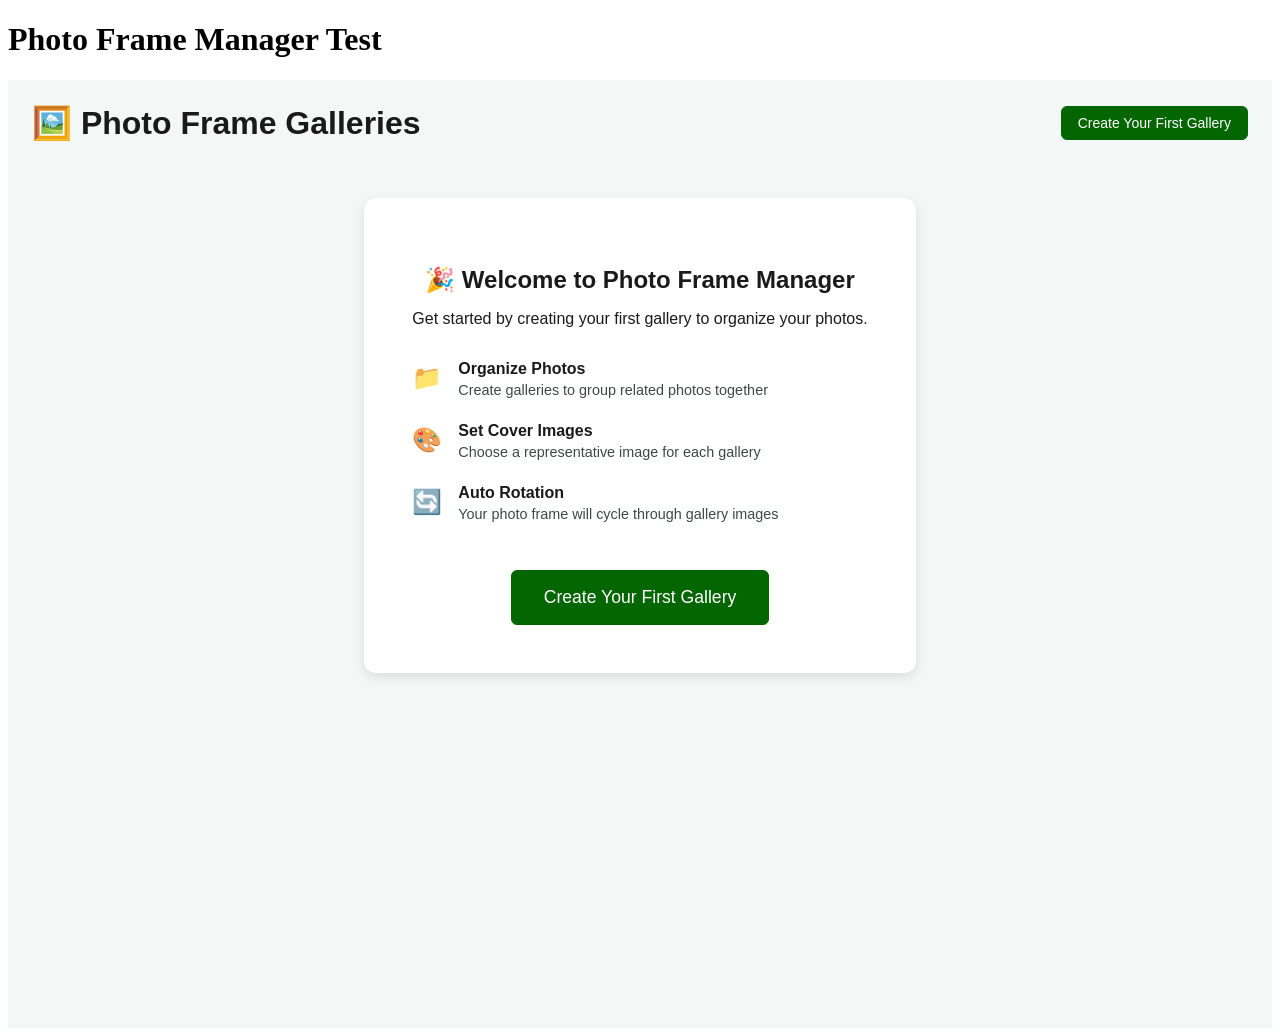
<file: channels/photo_frame/ui/test.html>
<!DOCTYPE html>
<html lang="en">
<head>
    <meta charset="UTF-8">
    <meta name="viewport" content="width=device-width, initial-scale=1.0">
    <title>Photo Frame Manager Test</title>
</head>
<body>
    <h1>Photo Frame Manager Test</h1>
    <x-photo-frame-manager></x-photo-frame-manager>
    
    <script>
        // Mock the server base URL for testing
        window.mimirServerBaseUrl = 'http://localhost:5000';
        
        // Mock fetch for testing (you can remove this when testing with real backend)
        const originalFetch = window.fetch;
        window.fetch = function(url, options) {
            console.log('Mock fetch called:', url, options);
            
            if (url.includes('/images') && !url.includes('/reorder')) {
                return Promise.resolve({
                    ok: true,
                    json: () => Promise.resolve([
                        {
                            id: 1,
                            filename: 'test1.jpg',
                            original_name: 'Test Image 1',
                            title: 'Test Image 1',
                            description: 'A test image',
                            width: 800,
                            height: 600,
                            enabled: true,
                            sort_order: 0,
                            times_shown: 5
                        },
                        {
                            id: 2,
                            filename: 'test2.jpg',
                            original_name: 'Test Image 2',
                            title: 'Test Image 2',
                            description: 'Another test image',
                            width: 1024,
                            height: 768,
                            enabled: true,
                            sort_order: 1,
                            times_shown: 3
                        }
                    ])
                });
            }
            
            if (url.includes('/settings')) {
                return Promise.resolve({
                    ok: true,
                    json: () => Promise.resolve({
                        slideshow_enabled: { type: "boolean", value: true },
                        order_mode: { type: "string", value: "custom" },
                        crop_mode: { type: "string", value: "smart_crop" },
                        update_interval_unit: { type: "string", value: "minutes" },
                        update_interval_value: { type: "integer", value: 30 }
                    })
                });
            }
            
            return originalFetch(url, options);
        };
    </script>
    <script type="module" src="manage.esm.js"></script>
</body>
</html>
</file>
